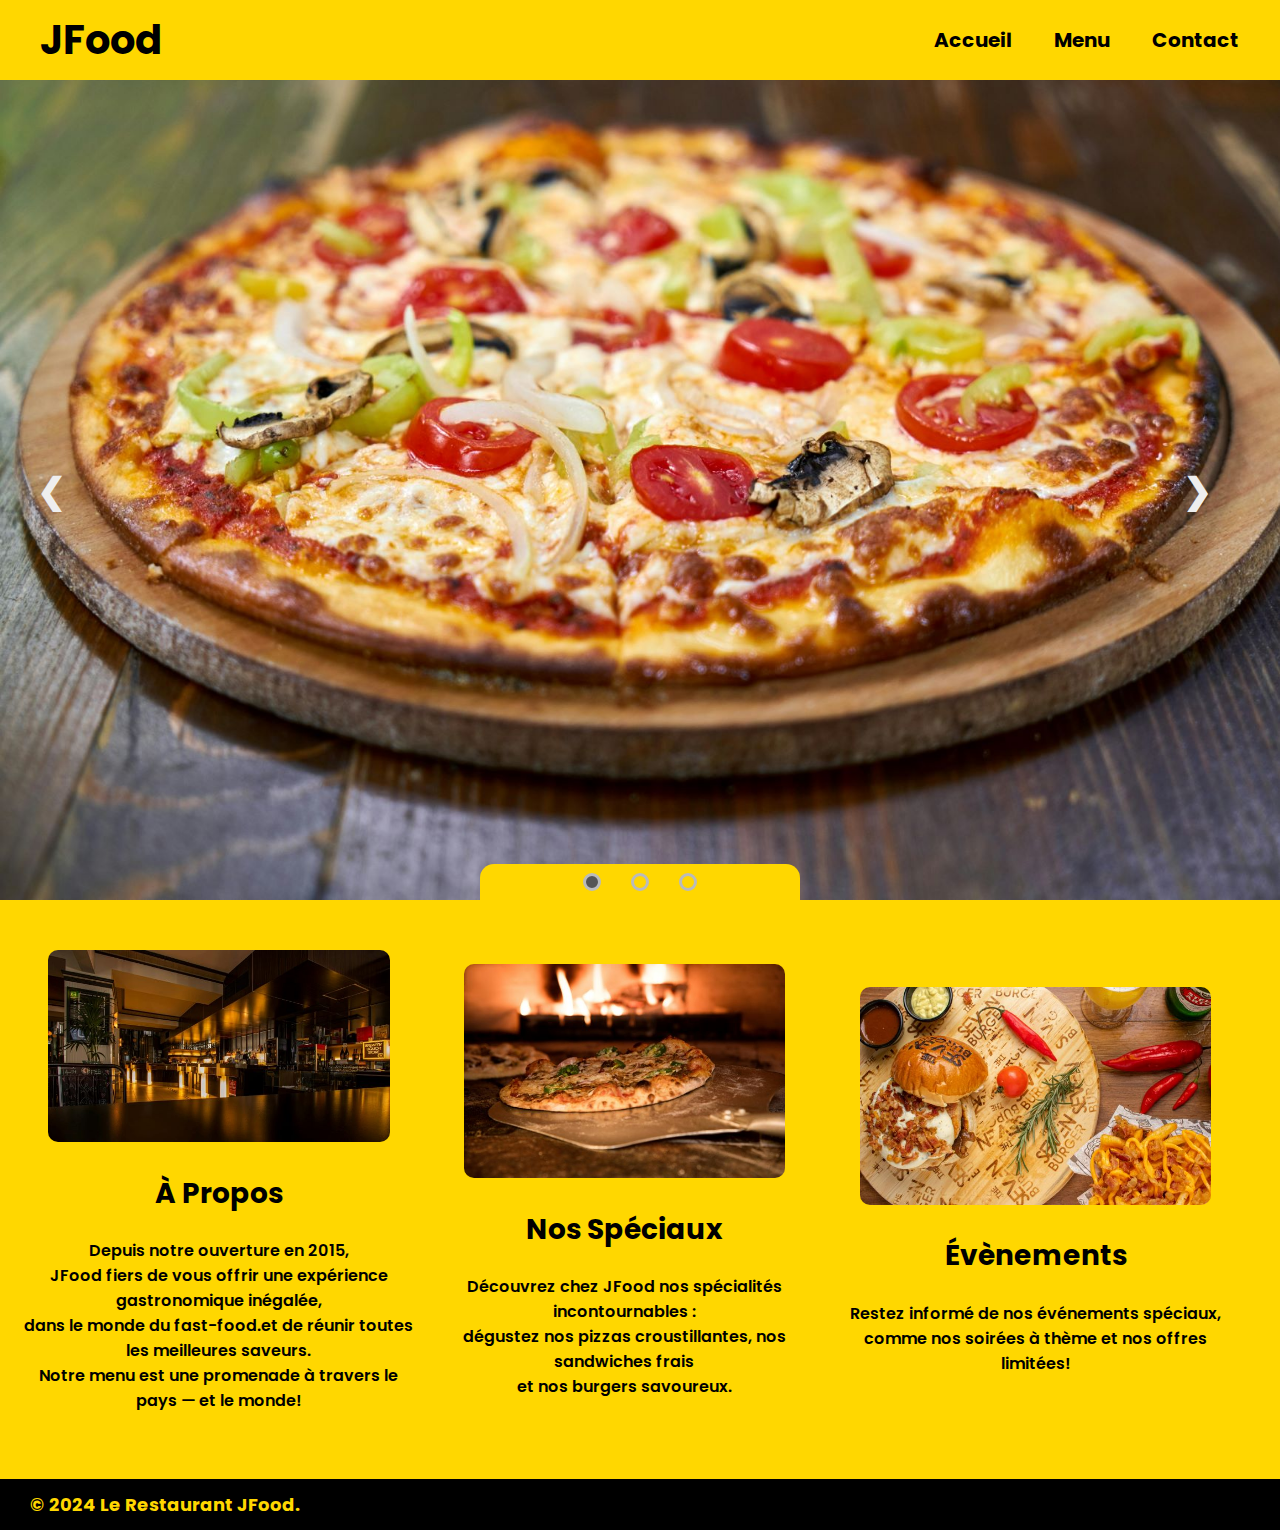
<file: index.html>
<!DOCTYPE html>
<html lang="en">
<head>
    <meta charset="UTF-8">
    <meta name="viewport" content="width=device-width, initial-scale=1.0">
    <title>JFood</title>

    <!-- Google Font Links -->
    <link rel="preconnect" href="https://fonts.googleapis.com">
    <link rel="preconnect" href="https://fonts.gstatic.com" crossorigin>
    <link href="https://fonts.googleapis.com/css2?family=Poppins:wght@400;500;600;700;800;900&display=swap" rel="stylesheet">

    <!-- Font Awesome Link -->
    <link rel="stylesheet" href="https://cdnjs.cloudflare.com/ajax/libs/font-awesome/6.5.2/css/all.min.css" integrity="sha512-SnH5WK+bZxgPHs44uWIX+LLJAJ9/2PkPKZ5QiAj6Ta86w+fsb2TkcmfRyVX3pBnMFcV7oQPJkl9QevSCWr3W6A==" crossorigin="anonymous" referrerpolicy="no-referrer" />

    <!-- Style Link -->
    <link rel="stylesheet" href="style/style.css">

</head>
<body>
    <header>
            <nav id="nav">
                <div class="logo">
                    <a href="#">JFood</a>
                </div>
                <ul>
                    <li><a href="index.html">Accueil</a></li>
                    <li><a href="content/menu.html">Menu</a></li>
                    <li><a href="content/contact.html">Contact</a></li>
                </ul>
            </nav>  
    </header>
    <main>
        <div class="slider-container">
            <div class="slides">
                <img src="images/1.jpg" alt="Pizza" class="active" loading="lazy">
                <img src="images/2.jpg" alt="Cheeseburger" loading="lazy">
                <img src="images/3.jpg" alt="Hot-Dog" loading="lazy">   
            </div>
            <div class="buttons">
                <span class="next">&#10095;</span>
                <span class="prev">&#10094;</span>
            </div>

            <div class="dotContainer">
                <div class="dot active" data-attr="0" onclick="switchImage(this)"></div>
                <div class="dot" data-attr="1" onclick="switchImage(this)"></div>
                <div class="dot" data-attr="2" onclick="switchImage(this)"></div>
            </div>
        </div>

        
        <table class="info">
            <tr>
                <td class="cart">
                    <img src="images/5.jpg" alt="a propos " >
                    <section>
                        <h2>À Propos</h2>
                        <p>
                            Depuis notre ouverture en 2015,<br>
                            JFood  fiers de vous offrir une expérience gastronomique inégalée,<br>
                            dans le monde du fast-food.et de réunir toutes les meilleures saveurs. <br>
                            Notre menu est une promenade à travers le pays — et le monde!
                        </p>
                    </section>
                </td>
                <td class="cart">
                    <img src="images/4.jpg" alt="special">
                    <section>
                        <h2>Nos Spéciaux</h2>
                        <p>
                            Découvrez chez JFood nos spécialités incontournables : <br>
                            dégustez nos pizzas croustillantes, nos sandwiches frais <br>
                            et nos burgers savoureux. 
                        </p>
                    </section>
                </td>
                <td class="cart">
                    <img src="images/6.jpg" alt="évènements">
                    <section>
                        <h2>Évènements</h2>
                        <p>Restez informé de nos événements spéciaux,<br>
                        comme nos soirées à thème et nos offres limitées!</p>
                    </section>
                </td>
            </tr>   
        </table>
        
        
        

    </main>

    <footer>
        <div class="droit">
            <p>&COPY; 2024 Le Restaurant JFood.</p>
        </div>
        <div class="icons">
            <a href="https://facebook.com" title="facebook"><i class="fa-brands fa-facebook-f"></i></a>
            <a href="https://instagram.com" title="instagram"><i class="fa-brands fa-instagram"></i></a>
            <a href="https://x.com" title="x-twitter"><i class="fa-brands fa-x-twitter"></i></a>
        </div>
    </footer>


     <!-- Sripte Link -->
    <script src="javascript/app.js"></script>
</body>
</html>
</file>
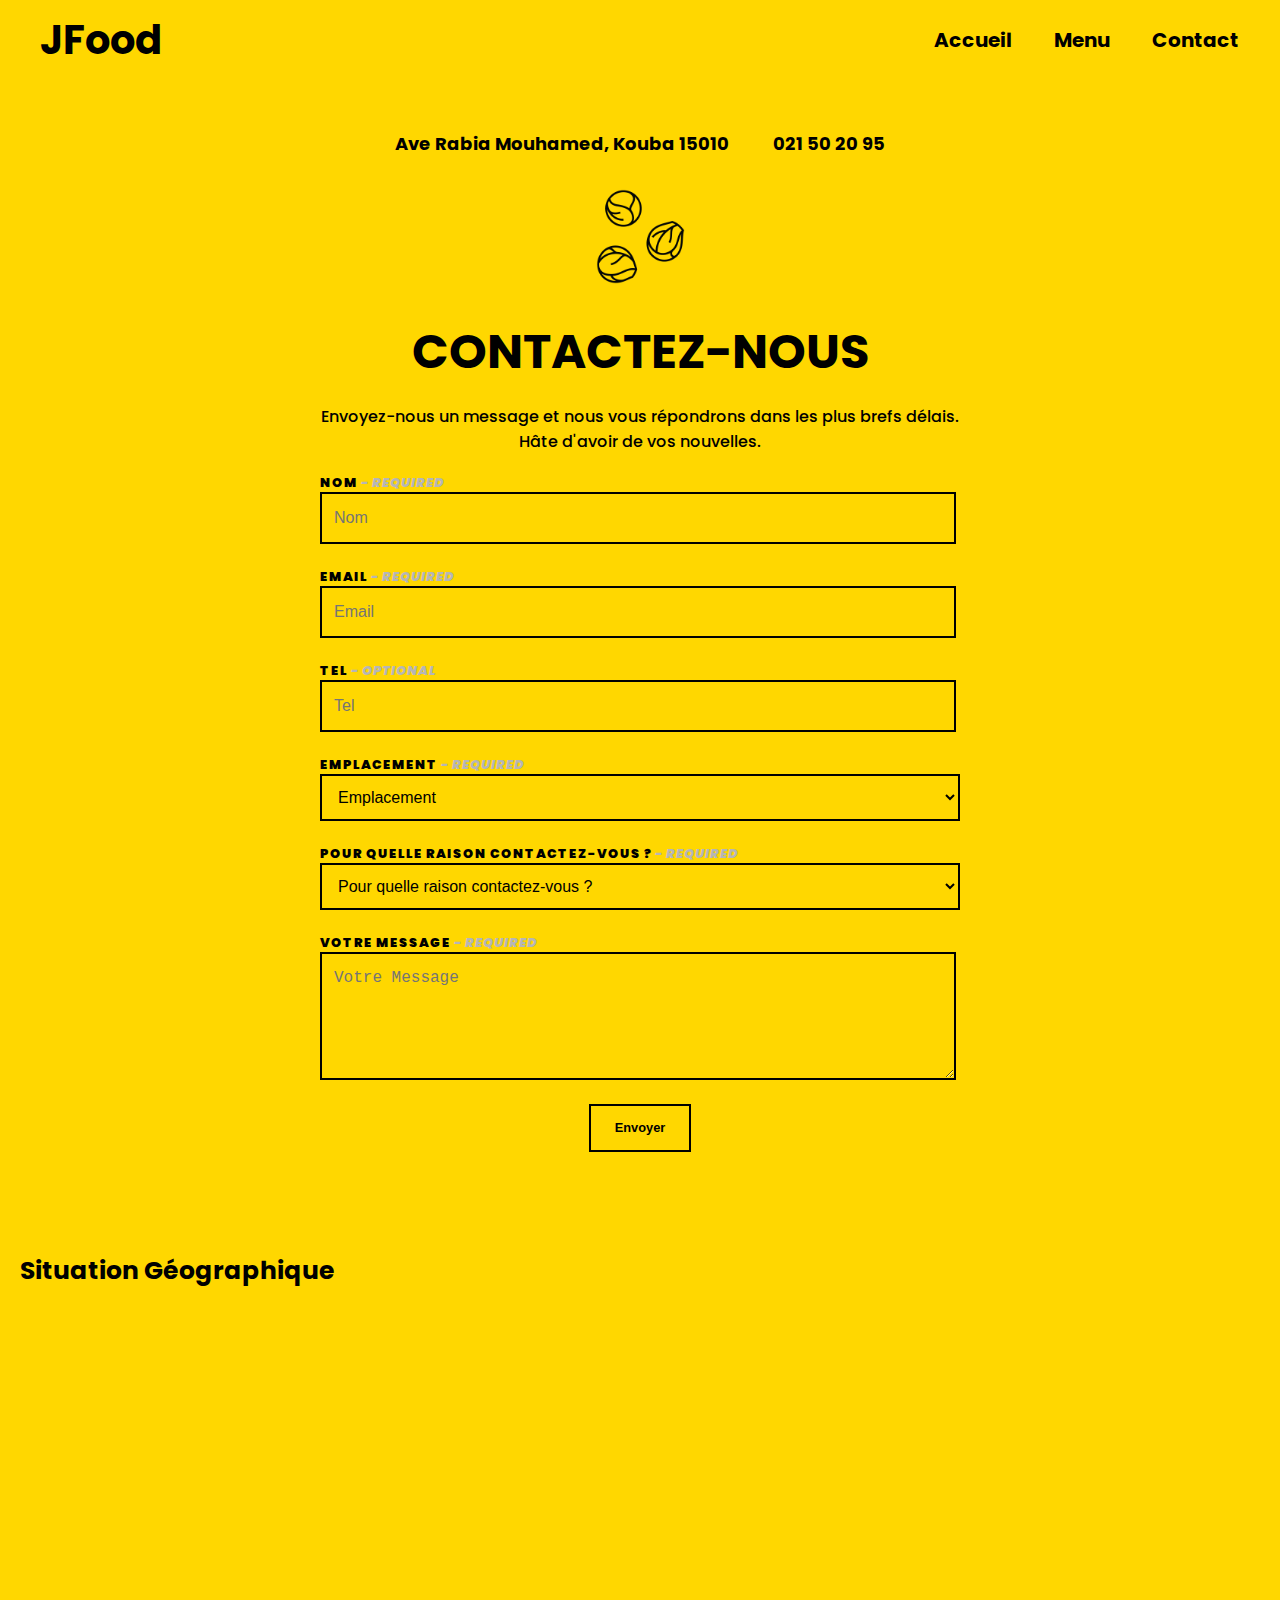
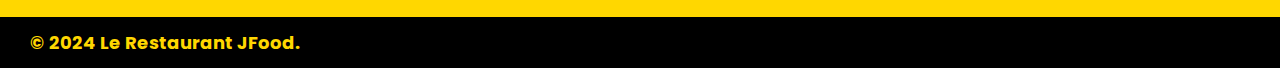
<file: content/contact.html>
<!DOCTYPE html>
<html lang="en">
<head>
    <meta charset="UTF-8">
    <meta name="viewport" content="width=device-width, initial-scale=1.0">
    <title>JFood</title>
    <!-- Google Font Links -->
    <link rel="preconnect" href="https://fonts.googleapis.com">
    <link rel="preconnect" href="https://fonts.gstatic.com" crossorigin>
    <link href="https://fonts.googleapis.com/css2?family=Poppins:wght@400;500;600;700;800;900&display=swap" rel="stylesheet">

    <!-- Font Awesome Link -->
    <link rel="stylesheet" href="https://cdnjs.cloudflare.com/ajax/libs/font-awesome/6.5.2/css/all.min.css" integrity="sha512-SnH5WK+bZxgPHs44uWIX+LLJAJ9/2PkPKZ5QiAj6Ta86w+fsb2TkcmfRyVX3pBnMFcV7oQPJkl9QevSCWr3W6A==" crossorigin="anonymous" referrerpolicy="no-referrer" />
   
    <!-- Style Link -->
    <link rel="stylesheet" href="../style/style.css">


</head>
<body>
    <header>
        <nav id="nav">
            <div class="logo">
                <a href="#">JFood</a>
            </div>
            <ul>
                <li><a href="../index.html">Accueil</a></li>
                <li><a href="menu.html">Menu</a></li>
                <li><a href="contact.html">Contact</a></li>
            </ul>
        </nav>  
    </header>
    <main>
        <div class="site-location">
            <span onclick="scrollToMap()"><i class="fa-solid fa-location-dot"></i> Ave Rabia Mouhamed, Kouba 15010</span>
            <a href="tel:021502095"><i class="fa-solid fa-phone"></i> 021 50 20 95</a>
        </div>
    
        <section class="intro">
            <h1>CONTACTEZ-NOUS</h1>
            <p>
                Envoyez-nous un message et nous vous répondrons dans les plus brefs délais. Hâte d'avoir de vos nouvelles.
            </p>
        </section>

        <div class="content">
            <form action="#" method="post">
                <label for="nom">Nom <span class="input-label-required">- Required</span></label>
                <input type="text" id="nom" name="nom" placeholder="Nom" maxlength="25" required>
                <label for="email">Email <span class="input-label-required">- Required</span></label>
                <input type="text" id="email" name="email" placeholder="Email" maxlength="50" required>
                <label for="tel">Tel <span class="input-label-required">- Optional</span></label>
                <input type="tel" id="tel" name="tel" placeholder="Tel" pattern="(05|06|07|0)[0-9]{8}"><!--expression regulaire N°local--> 
                <label for="emplacement">Emplacement <span class="input-label-required">- Required</span></label>
                <select name="emplacement" id="emplacement" required>
                    <option value selected disabled>Emplacement</option>
                    <option value="alger">Alger</option>
                    <option value="oran">Oran</option>
                    <option value="annaba">Annaba</option>
                </select>
                <label for="raison">Pour quelle raison contactez-vous ? <span class="input-label-required">- Required</span></label>
                <select name="raison" id="raison" required>
                    <option value selected disabled>Pour quelle raison contactez-vous ?</option>
                    <option value="enquete_generale">enquête générale</option>
                    <option value="restauration">restauration</option>
                    <option value="suggestion_menu">suggestion de menu</option>
                    <option value="probleme_commande">problème de commande</option>
                </select>
                <label for="message">Votre Message <span class="input-label-required">- Required</span></label>
                <textarea id="message" name="message" placeholder="Votre Message" maxlength="150" required></textarea>
                <input type="submit" value="Envoyer" id="btn" name="submit">
            </form>
        </div>

        <div class="geo">
            <h2>Situation Géographique</h2>
            <iframe src="https://www.google.com/maps/embed?pb=!1m18!1m12!1m3!1d7602.798166711133!2d2.993802006016422!3d36.75658251363872!2m3!1f0!2f0!3f0!3m2!1i1024!2i768!4f13.1!3m3!1m2!1s0x128fb1c234b2ac83%3A0x20edfb1ccea82ee9!2s!5e0!3m2!1sfr!2sdz!4v1712857804996!5m2!1sfr!2sdz" style="border:0;" allowfullscreen="" loading="lazy" referrerpolicy="no-referrer-when-downgrade" id="map"></iframe>
        </div>


       
    </main>

    






    <footer>
        <div class="droit">
            <p>&COPY; 2024 Le Restaurant JFood.</p>
        </div>
        <div class="icons">
            <a href="https://facebook.com" title="facebook"><i class="fa-brands fa-facebook-f"></i></a>
            <a href="https://instagram.com" title="instagram"><i class="fa-brands fa-instagram"></i></a>
            <a href="https://x.com" title="x-twitter"><i class="fa-brands fa-x-twitter"></i></a>
        </div>
    </footer>
    




    <!-- Sripte Link -->
    <script src="../javascript/contact.js"></script>
</body>
</html>
</file>
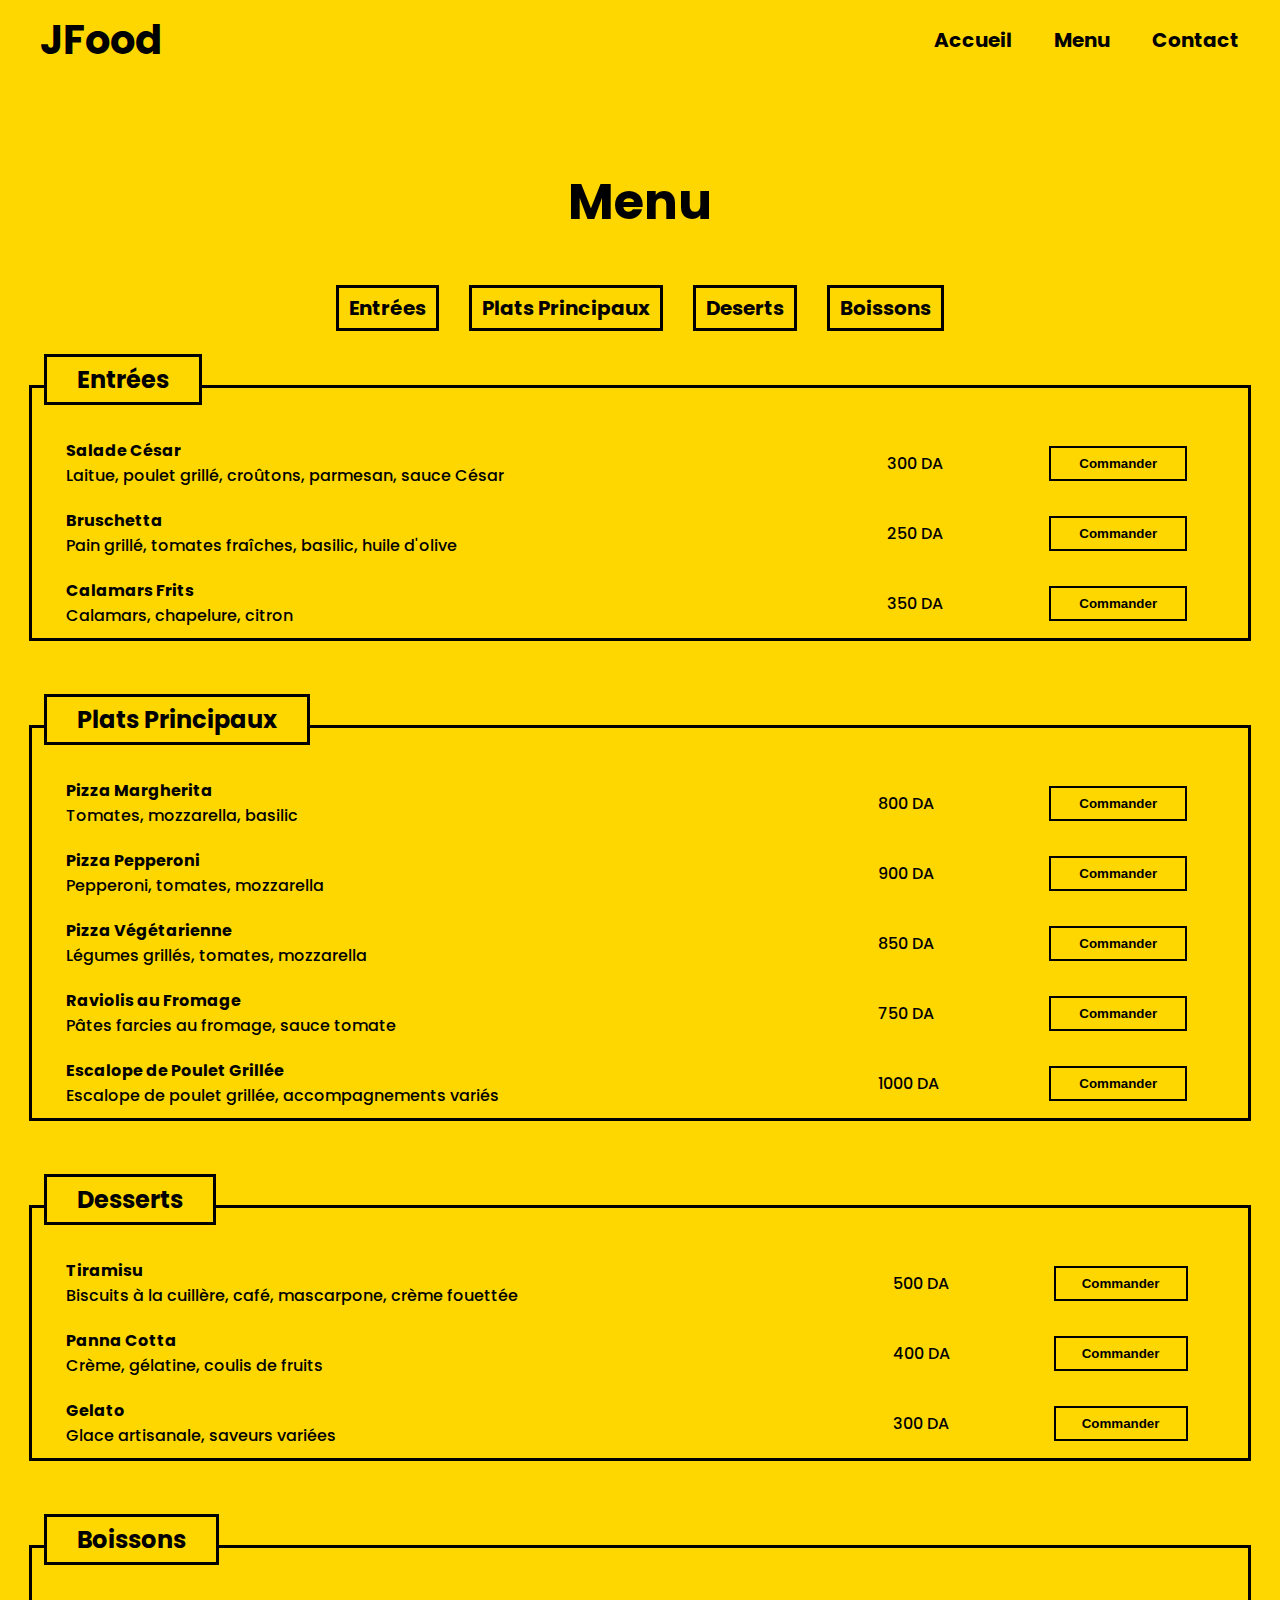
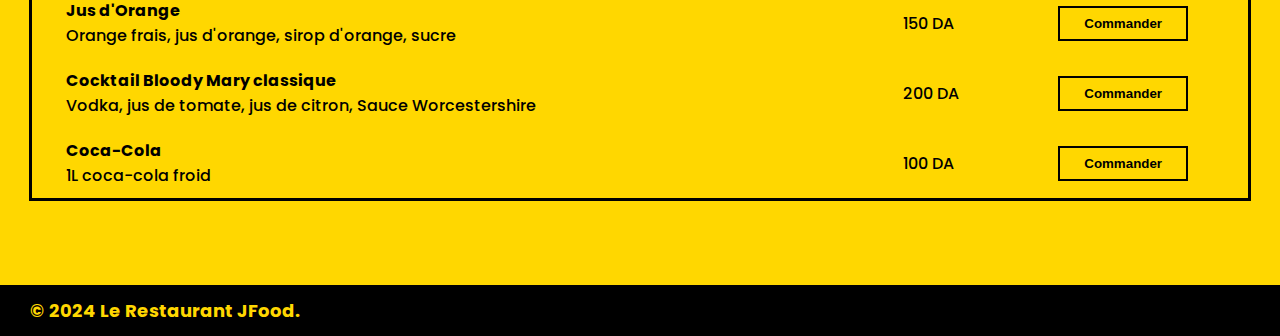
<file: content/menu.html>
<!DOCTYPE html>
<html lang="en">
<head>
    <meta charset="UTF-8">
    <meta name="viewport" content="width=device-width, initial-scale=1.0">
    <title>JFood</title>

    <!-- Google Font Links -->
    <link rel="preconnect" href="https://fonts.googleapis.com">
    <link rel="preconnect" href="https://fonts.gstatic.com" crossorigin>
    <link href="https://fonts.googleapis.com/css2?family=Poppins:wght@400;500;600;700;800;900&display=swap" rel="stylesheet">

    <!-- Font Awesome Link -->
    <link rel="stylesheet" href="https://cdnjs.cloudflare.com/ajax/libs/font-awesome/6.5.2/css/all.min.css" integrity="sha512-SnH5WK+bZxgPHs44uWIX+LLJAJ9/2PkPKZ5QiAj6Ta86w+fsb2TkcmfRyVX3pBnMFcV7oQPJkl9QevSCWr3W6A==" crossorigin="anonymous" referrerpolicy="no-referrer" />

    <!-- Style Link -->
    <link rel="stylesheet" href="../style/style.css">

</head>
<body> 
    <header>
        <nav id="nav">
            <div class="logo">
                <a href="#">JFood</a>
            </div>
            <ul>
                <li><a href="../index.html">Accueil</a></li>
                <li><a href="menu.html">Menu</a></li>
                <li><a href="contact.html">Contact</a></li>
            </ul>
        </nav>  
    </header>
    <main>
        <div class="menu">
            <h1>Menu</h1>
        </div>
        <div class="menu-btn">
            <ul>
                <li><a href="#entrees">Entrées</a></li>
                <li><a href="#plats-principaux">Plats Principaux</a></li>
                <li><a href="#desserts">Deserts</a></li>
                <li><a href="#boissons">Boissons</a></li> 
                <!-- <li><button data-section="1">Entrées</button></li>
                <li><button data-section="2">Plats Principaux</button></li>
                <li><button data-section="3">Deserts</button></li>
                <li><button data-section="4">Boissons</button></li> -->
                     
            </ul>
        </div>

        <!-- Entrées -->
        <section id="entrees" class="menu-section">
            <h2>Entrées</h2>
        <table>
            <tr>
                <td>
                    <strong>Salade César</strong><br>
                    Laitue, poulet grillé, croûtons, parmesan, sauce César
                </td>
                <td>300 DA</td>
                <td><button>Commander</button></td>
            </tr>
            <tr>
                <td>
                    <strong>Bruschetta</strong><br>
                    Pain grillé, tomates fraîches, basilic, huile d'olive
                </td>
                <td>250 DA</td>
                <td><button>Commander</button></td>
            </tr>
            <tr>
                <td>
                    <strong>Calamars Frits</strong><br>
                    Calamars, chapelure, citron
                </td>
                <td>350 DA</td>
                <td><button>Commander</button></td>
            </tr>
            <!-- Ajoutez d'autres entrées ici -->
        </table>
        </section>

        <!-- Plats Principaux -->
        <section id="plats-principaux" class="menu-section">
            <h2>Plats Principaux</h2>
        <table>
            <tr>
                <td>
                    <strong>Pizza Margherita</strong><br>
                    Tomates, mozzarella, basilic
                </td>
                <td>800 DA</td>
                <td><button>Commander</button></td>
            </tr>
            <tr>
                <td>
                    <strong>Pizza Pepperoni</strong><br>
                    Pepperoni, tomates, mozzarella
                </td>
                <td>900 DA</td>
                <td><button>Commander</button></td>
            </tr>
            <tr>
                <td>
                    <strong>Pizza Végétarienne</strong><br>
                    Légumes grillés, tomates, mozzarella
                </td>
                <td>850 DA</td>
                <td><button>Commander</button></td>
            </tr>
            <tr>
                <td>
                    <strong>Raviolis au Fromage</strong><br>
                    Pâtes farcies au fromage, sauce tomate
                </td>
                <td>750 DA</td>
                <td><button>Commander</button></td>
            </tr>
            <tr>
                <td>
                    <strong>Escalope de Poulet Grillée</strong><br>
                    Escalope de poulet grillée, accompagnements variés
                </td>
                <td>1000 DA</td>
                <td><button>Commander</button></td>
            </tr>
            <!-- Ajoutez d'autres plats principaux ici -->
        </table>
        </section>

         <!-- Desserts -->
         <section id="desserts" class="menu-section">
            <h2>Desserts</h2>
            <table>
                <tr>
                    <td>
                        <strong>Tiramisu</strong><br>
                        Biscuits à la cuillère, café, mascarpone, crème fouettée
                    </td>
                    <td>500 DA</td>
                    <td><button>Commander</button></td>
                </tr>
                <tr>
                    <td>
                        <strong>Panna Cotta</strong><br>
                        Crème, gélatine, coulis de fruits
                    </td>
                    <td>400 DA</td>
                    <td><button>Commander</button></td>
                </tr>
                <tr>
                    <td>
                        <strong>Gelato</strong><br>
                        Glace artisanale, saveurs variées
                    </td>
                    <td>300 DA</td>
                    <td><button>Commander</button></td>
                </tr>
                <!-- Ajoutez d'autres desserts ici -->
            </table>
            
        </section>

        <!-- Boissons -->
        <section id="boissons" class="menu-section">
            <h2>Boissons</h2>
            <table>
                <tr>
                    <td>
                        <strong>Jus d'Orange</strong><br>
                        Orange frais, jus d'orange, sirop d'orange, sucre 
                    </td>
                    <td>150 DA</td>
                    <td><button>Commander</button></td>
                </tr>
                <tr>
                    <td>
                        <strong>Cocktail Bloody Mary classique</strong><br>
                        Vodka, jus de tomate, jus de citron, Sauce Worcestershire 
                        
                    </td>
                    <td>200 DA</td>
                    <td><button>Commander</button></td>
                </tr>
                <tr>
                    <td>
                        <strong>Coca-Cola </strong><br>
                        1L coca-cola froid
                    </td>
                    <td>100 DA</td>
                    <td><button>Commander</button></td>
                </tr>
                <!-- Ajoutez d'autres boissons ici -->
            </table>
        </section>
    </main>

    <footer>
        <div class="droit">
            <p>&COPY; 2024 Le Restaurant JFood.</p>
        </div>
        <div class="icons">
            <a href="https://facebook.com" title="facebook"><i class="fa-brands fa-facebook-f"></i></a>
            <a href="https://instagram.com" title="instagram"><i class="fa-brands fa-instagram"></i></a>
            <a href="https://x.com" title="x-twitter"><i class="fa-brands fa-x-twitter"></i></a>
        </div>
    </footer>
    



    <!-- Sripte Link -->
    <script src="../javascript/menu.js"></script>
</body>   
</html>
</file>
<file: style/style.css>
body{
    font-family: "Poppins", sans-serif;
    margin: 0;
    box-sizing: border-box;
    background-color: gold;
    
}


#nav{
    background-color: gold;  
    color: black; 
    padding:0px 20px;  
    height: 80px;  
    position: fixed;  
    top: 0;  
    left: 0;
    right: 0;
    z-index: 999;  
    transition: height 0.3s;  
    display: flex;  
    justify-content: space-between;  
    align-items: center; 
}

#nav.minimized {
    height: 60px;  
}



.logo a{
    font-size: 40px;
    font-weight:bold ;
    padding: 0px 20px;
}


a{
    text-decoration: none;
    color: black;
}


ul {
    margin: 0px;
}


ul li{
    float: left;
    padding: 0px 15px ;
    list-style: none;
}


ul li a{
    padding: 3px 6px;
    font-size: 20px;
    font-weight: bold;
    position: relative;
    transition:all .2s ease-in-out;
}


ul li a:hover{
    color: gold; 
} 

nav ul li a::before { 
    content: ''; 
    position: absolute;
    bottom: 0;
    left: 0;
    width: 0;  
    height: 28px;  
    background-color: black;  
    transition: all 0.2s ease-in-out;  
    z-index: -1;
}
nav ul li a:hover::before {
    width: 100%; 
}

main{
    width: 100%;
}


.slider-container{
    position: relative;
    width: 100%;
    height: 100vh;
    overflow: hidden;
}


.slider-container .slides{
    z-index: -1;
    width: 100%;
    height: 100%;
    position: relative;
}

.slider-container .slides img{
    width: 100%;
    height: 100%;
    position: absolute;
}

.slider-container .slides img:not(.active){
    top: 0;
    left: -100%;
}

span.next, span.prev{
    position: absolute;
    top: 50%;
    transform: translateX(-50%);
    padding: 14px;
    color: #eee;
    font-size: 35px;
    font-weight: bold;
    transition: .5s;
    border-radius: 3px;
    user-select: none;
    cursor: pointer;
    z-index: 1;

}
span.next{
    right: 2%;
}
span.prev{
    left: 4%;
}


span.next:hover,span.prev:hover{
    background-color: gold;
    opacity: 0.8;
    color: black;
}

.dotContainer{
    position: absolute;
    bottom: 0;
    width: 25%;
    height: 36px;
    display: flex;
    justify-content: center;
    align-items: center;
    z-index: 3;
    cursor: pointer;
    left: 50%;
    transform: translateX(-50%);
    border-top-left-radius: 14px;
    border-top-right-radius: 14px;
    background-color: gold;
  
}

.dotContainer .dot{
    width: 12px;
    height: 12px;
    margin: 0px 15px;
    border: 3px solid #bbb;
    border-radius: 50%;
    transition: all .6s ease-in-out;
}

.dotContainer .active{
    background-color: #555;
}


table.info{
    display: flex;
    justify-content: space-between;
    align-items: center;
    border-collapse: collapse;
    margin: 40px 10px;
    width: calc(100% - 40px);

}
table.info tr td img{
    width: 86%;
    height: 100%;
    border-radius: 10px;
    
}
.cart{
    text-align: center;
    vertical-align: middle;
    padding: 10px;
}
table.info tr td h2{
    font-weight: bold;
    font-size: 28px;
}
table.info tr td p{
    font-weight: 600;
    font-size: 16px;
}

 

.menu{
    margin-top: 130px;
    display: flex ;
    justify-content: center;
    width: 100%;
}

.menu h1{
    position: relative;
    font-size: 50px;
    font-weight: bolder;
    cursor: pointer;
}

.menu h1::before { 
    content: ''; 
    position: absolute;
    bottom: 0;
    left: 0;
    right: 0;
    margin: auto;
    width: 0;  
    height: 5px;  
    background-color: black;  
    border-radius: 10px;
    transition: all 0.2s ease-in-out;  
    z-index: -1;
}
.menu h1:hover::before {
    width: 100%; 
}

.menu-btn ul{
    padding: 20px 60px;
    display: flex;
    justify-content: center;
} 

.menu-btn ul li a{
    border: 3px solid black;
    padding: 6px 10px;
    transition: all .2s ease-in-out;
}
.menu-btn ul li a:hover{
    background-color: black;
}


.menu-section{
    display:block;
    text-align: left;
    position: relative;
    width:95%;
    margin: 42px auto 84px auto;
    padding-top: 40px;
    border: 3px solid black;
}
.menu-section h2{
    font-size: 24px;
    font-weight: 700;
    margin: 0;
    padding: 5px 30px;
    border: 3px solid black;
    position: absolute;
    top: -34px;
    left: 12px;
    z-index: 1;
    background-color: gold;
    
}

.menu-section table{   
    border-collapse: collapse; 
    width: 96%;
    margin: auto;
}

.menu-section td,tr{
    padding: 10px;
}

.menu-section td{
    font-weight: 500;
}

.menu-section button{
    display: block;
    padding: 8px 8px;
    width: 72%;
    margin: auto;
    font-weight: 600;
    background-color: gold;
    border: 2px solid black;
    cursor: pointer;
    transition: all .2s ease-in-out;
}

.menu-section button:hover{
    background-color: black;
    color: gold;
}


.site-location{
    align-items: center;
    margin-top: 130px;
    cursor: pointer;
    text-align: center;
    font-size: 18px;
    font-weight: bold;
}
.site-location span{
    margin-right: 20px;
    position: relative;
}

.site-location span::before{
    content: ''; 
    position: absolute;
    bottom: -5px;
    left: 0;
    right: 0;
    margin: auto;
    width: 0;  
    height: 2px;  
    background-color: black;  
    border-radius: 10px;
    transition: all 0.2s ease-in-out;  
    
}

.site-location span:hover::before{
    width: 100%;
}

.site-location a{
    position: relative;
    margin-left: 20px;
}

.site-location a::before{
    content: ''; 
    position: absolute;
    bottom: -5px;
    left: 0;
    right: 0;
    margin: auto;
    width: 0;  
    height: 2px;  
    background-color: black;  
    border-radius: 10px;
    transition: all 0.2s ease-in-out; 
}

.site-location a:hover::before{
    width: 100%;
}

.intro{
    width: 50%;
    text-align: center;
    margin: 20px auto;
}
.intro h1{
    font-size: 3rem;
    font-weight: 700;
    margin-bottom: 15px;
}
.intro h1::before{
    content: "";
    display: block;
    background-image:url(../images/7.png);
    background-size: contain;
    background-repeat: no-repeat;
    width: 95px;
    height: 95px;
    margin: 0 auto 2rem;
    transform: rotate(0);
    transition: 0.5s ease transform;
}
.intro p{
    font-weight: 500;
}

.content {  
    width: 50%;
    text-align: center;
    margin: 20px auto;
}

.content label{
    display: block;
    width: 100%;
    text-align: left;
    font-weight: 900;
    font-size: 0.8rem;
    letter-spacing: 1px;
    text-transform: uppercase;
}
.input-label-required{
    color: #b6b6b6;
    font-style: italic;
}

.content input,select ,textarea{
    display: block;
    width: 100%;
    padding: 0.75rem 0.75rem;
    font-size: 1rem;
    line-height: 1.5;
    color: #000;
    background-color: rgba(255,255,255,0);
    background-image: none;
    border: 2px solid #000;
    border-radius: 0;
    margin-bottom: 24px;
}
.content input{
    width: 95%;
}
.content textarea{
    height: 100px;
    width: 95%;
}
.content #btn{
    margin: auto;
    width: 16%;
    height: 48px;
    line-height: 0.5;
    font-weight: bold;
    font-size: 0.8rem;
    border: 2px solid black;
    cursor: pointer;
    transition: all .2s ease-in-out;
}
.content #btn:hover{
    color: gold;
    background-color: #000;
}
.geo{
    display:block;
    margin: 100px 20px 20px 10px;
}
.geo h2{
    margin: 10px 20px 20px 10px; 
    font-size: 25px;
    font-weight: 700;
}

.geo iframe{
    height: 250px;
    width: 50%;
    margin: 10px 20px 20px 10px;
    
}

footer{
    display: flex;
    justify-content: space-between;
    align-items: center;
    background-color: black;
    color: gold;
    padding: 0px 30px;
    height: 20%;
    font-size: 18px;
    font-weight: bold; 
}
footer p{
    display: inline-block;
    margin:12px 0;
}
footer .icons{
    display: flex;
    justify-content: space-between;
    width: 80px;
    cursor: pointer; 
}
footer .icons i{
    color: gold;
    transition:all .2s ease-in;
}
footer .icons i:hover{
    color: white;
}

@keyframes next1{
    from{
        left: 0%;
    }
    to{
        left: -100%;
    }
}
@keyframes next2{
    from{
        left: 100%;
    }
    to{
        left: 0%;
    }
}
@keyframes prev1{
    from{
        left: 0%;
    }
    to{
        left: 100%;
    }
}
@keyframes prev2{
    from{
        left: -100%;
    }
    to{
        left: 0%;
    }
}
</file>
